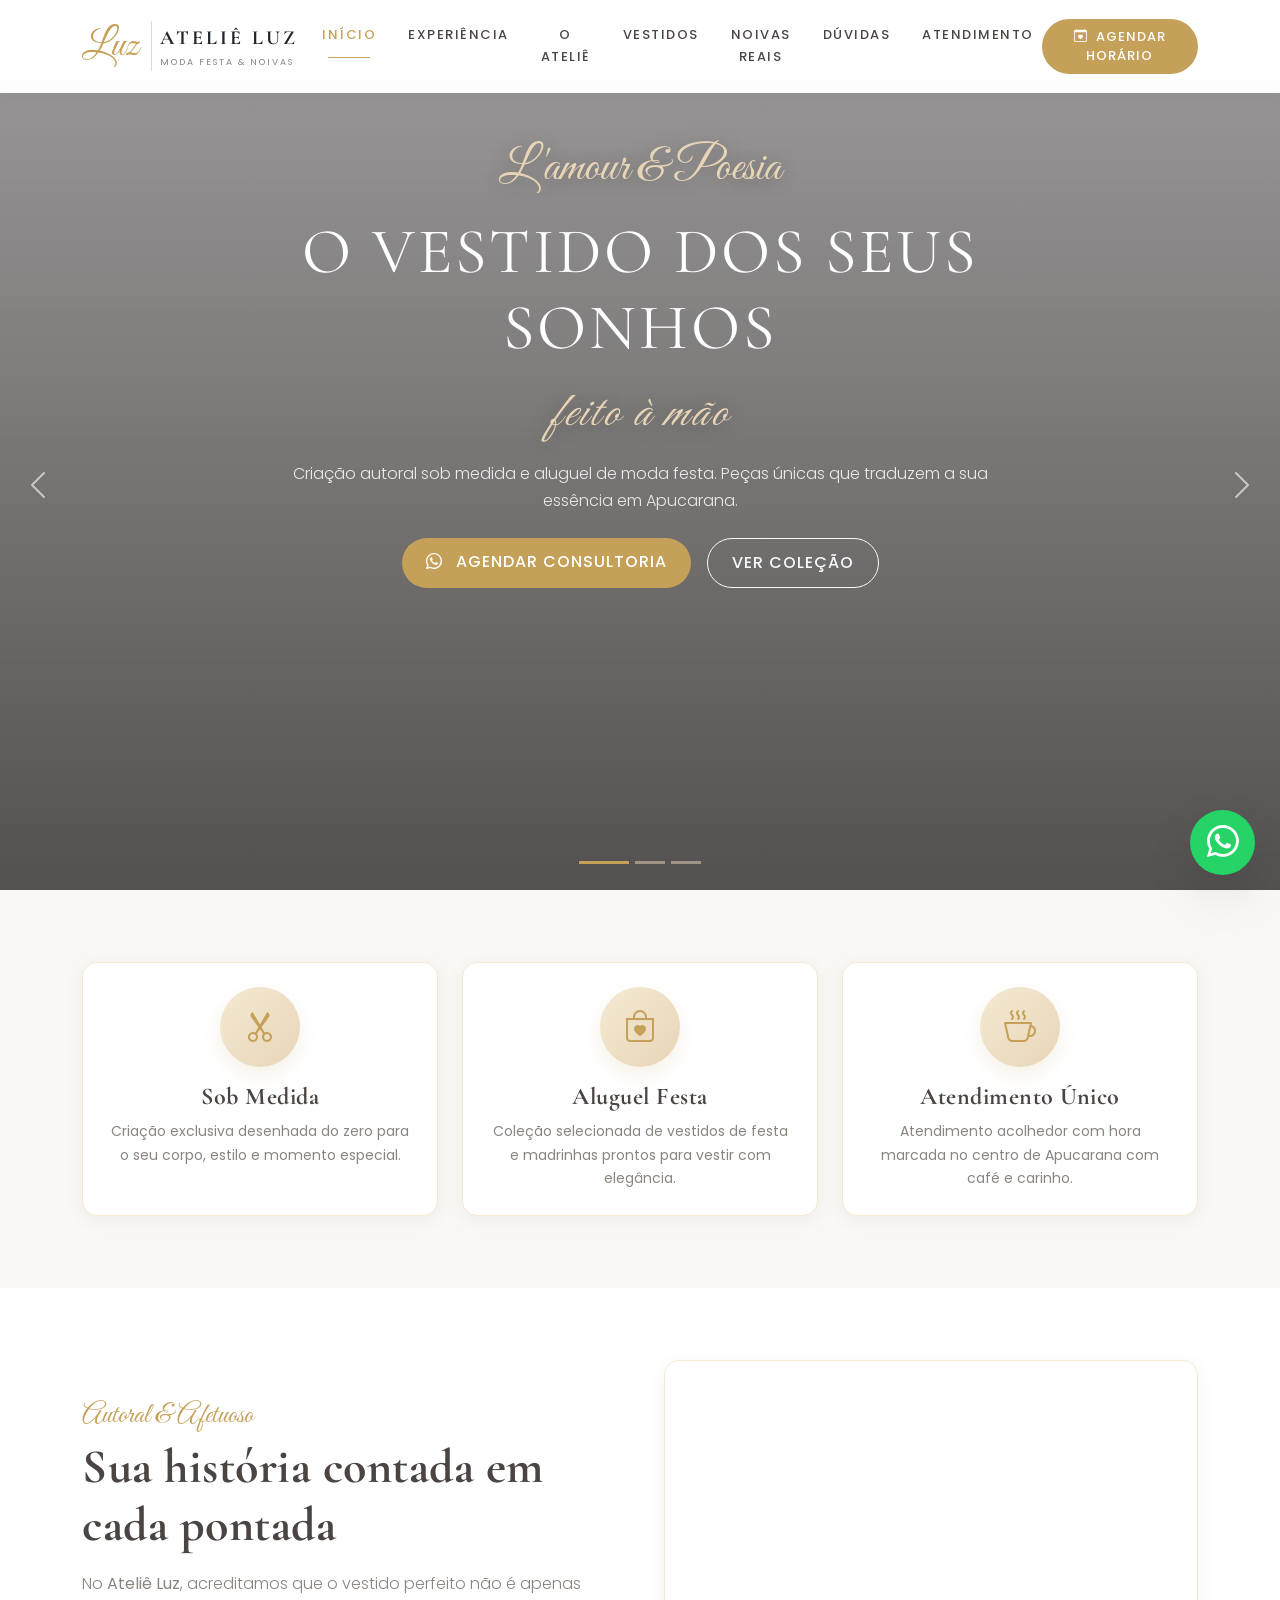
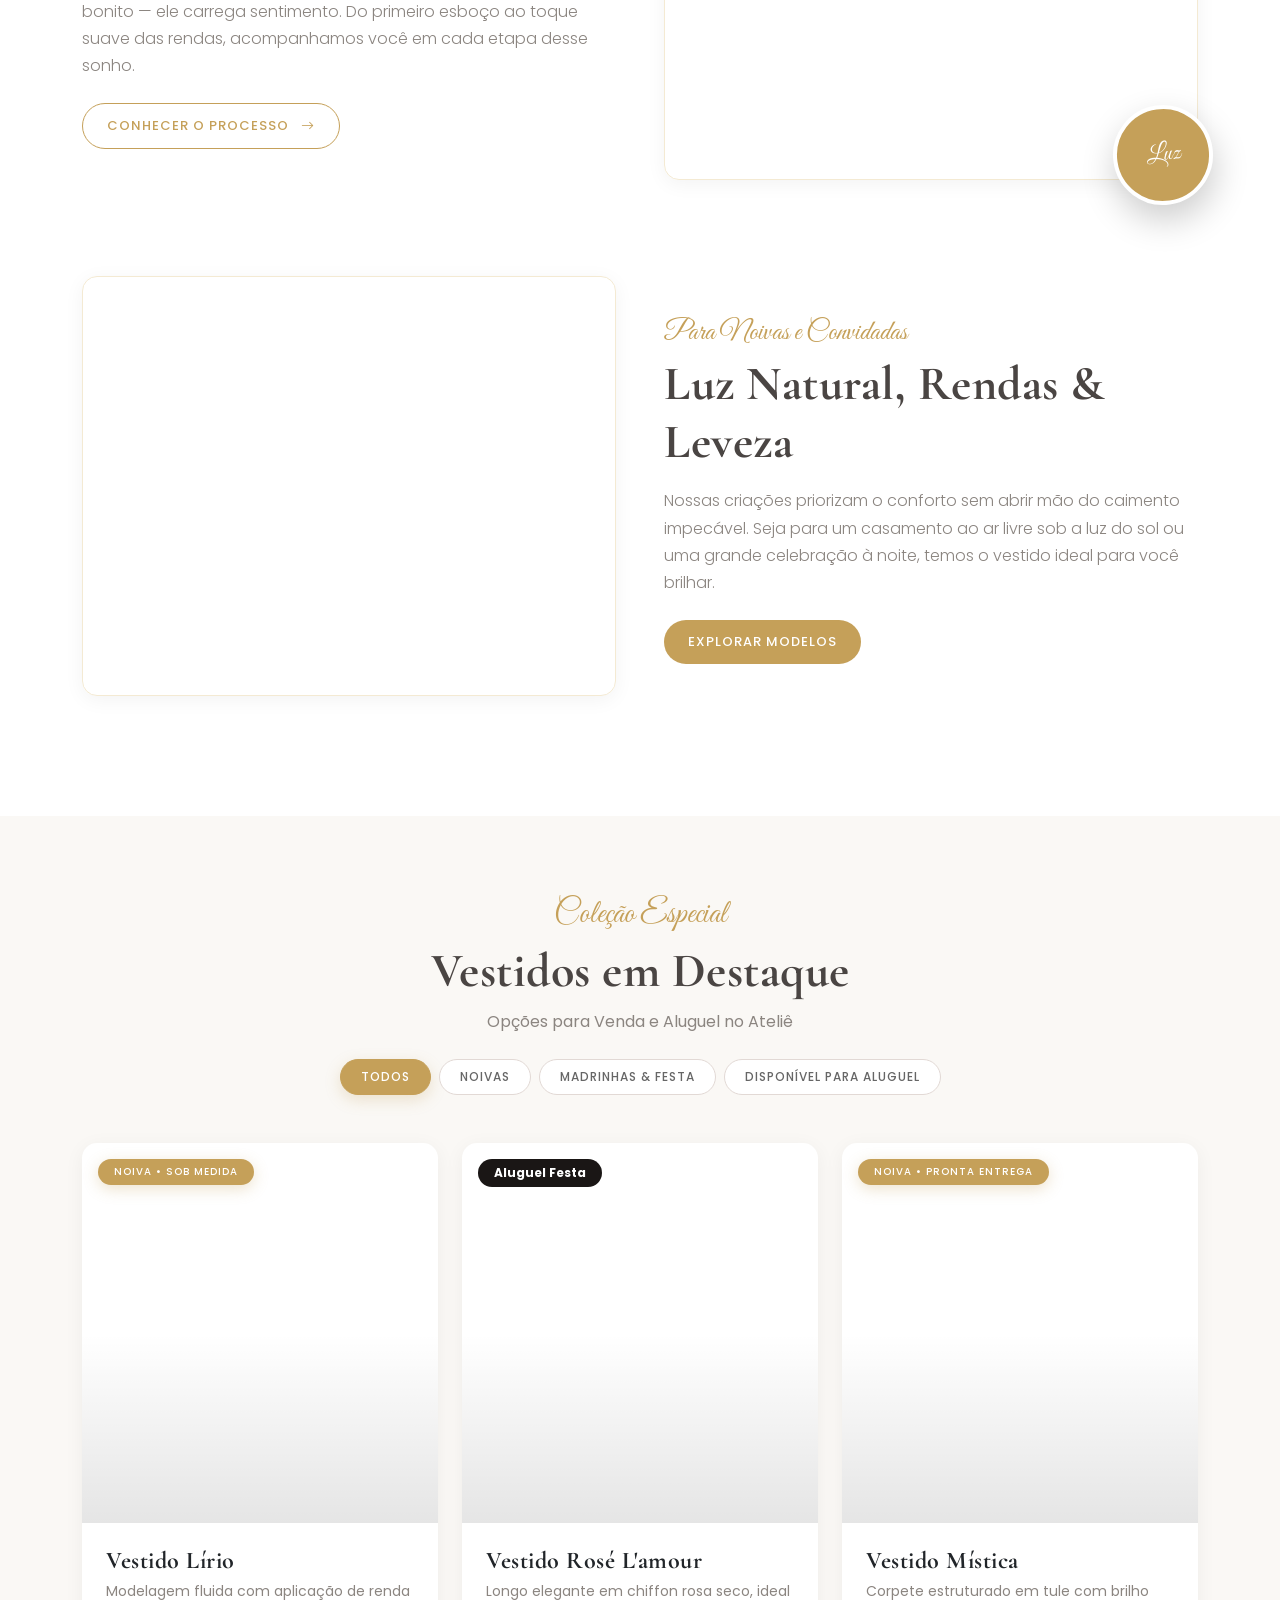
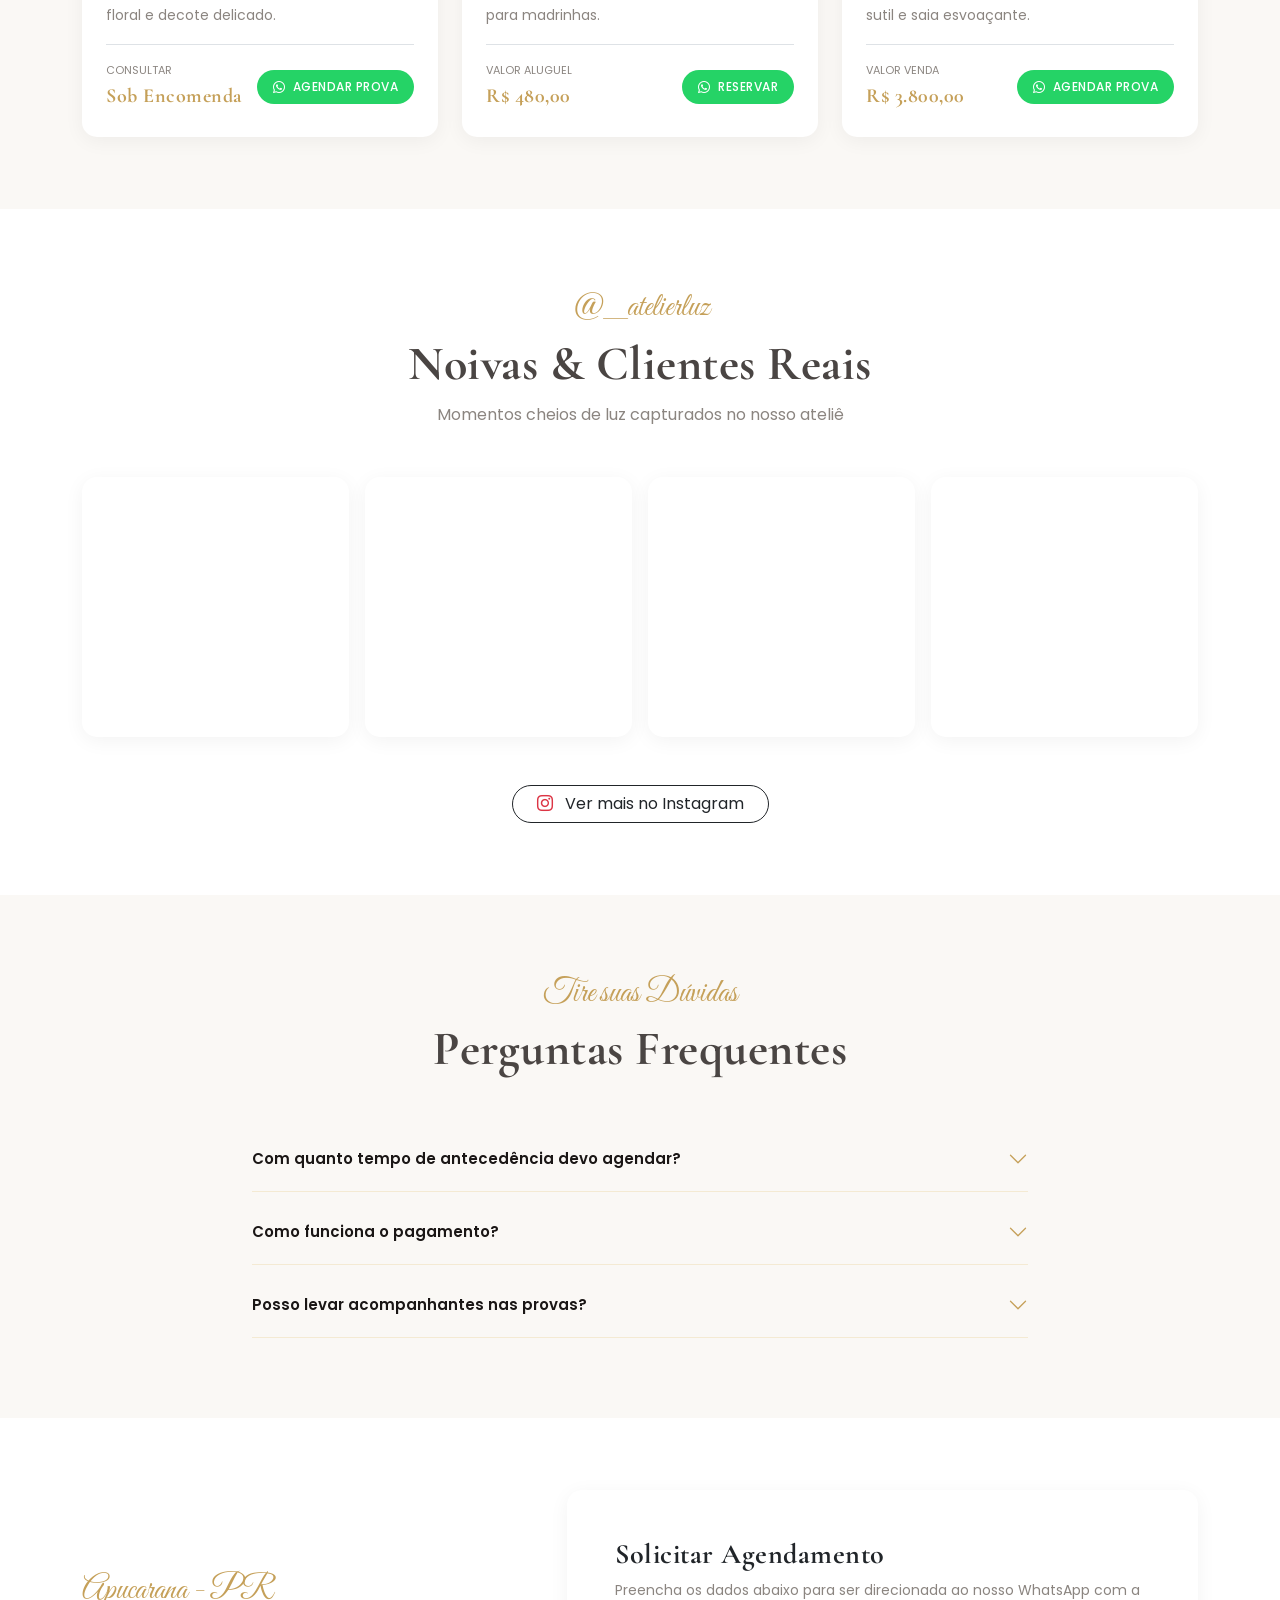
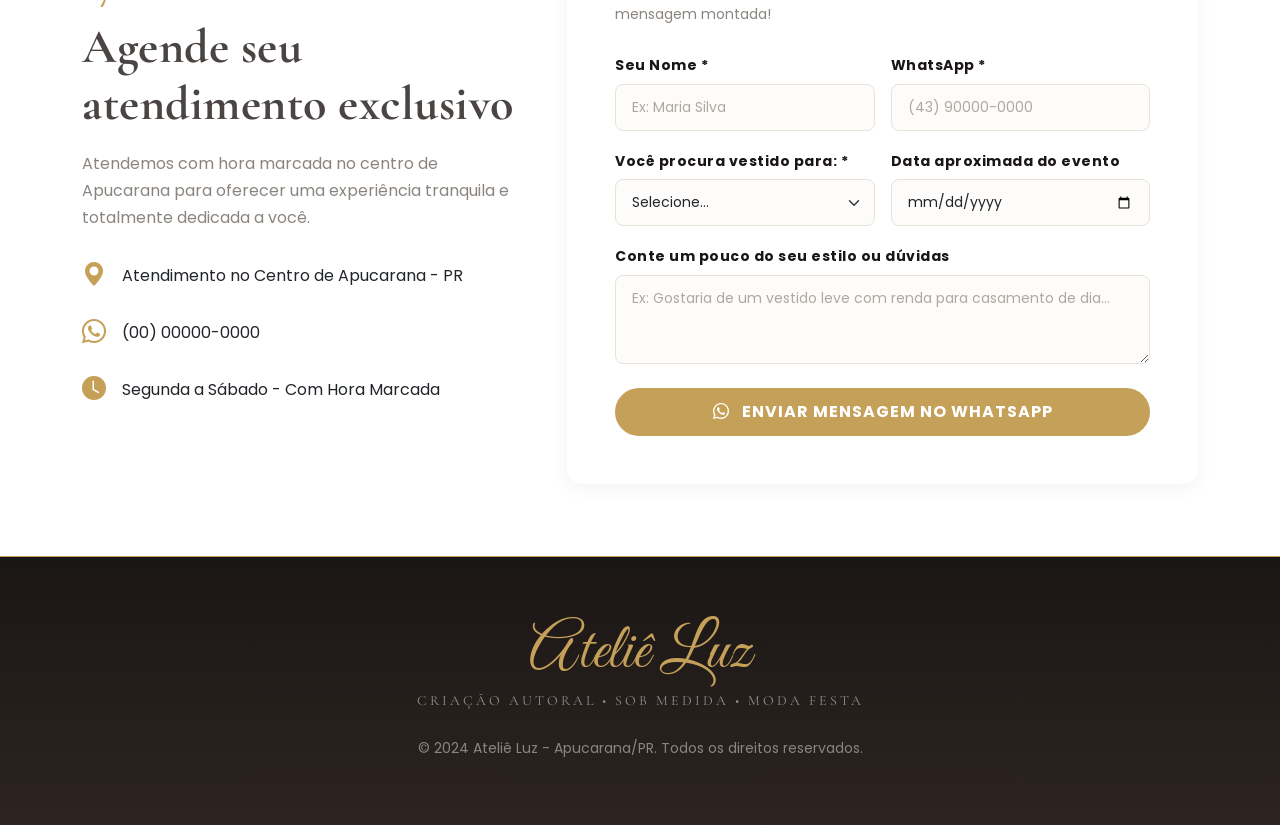
<file: index.html>
<!DOCTYPE html>
<html lang="pt-BR">
<head>
    <meta charset="UTF-8">
    <meta name="viewport" content="width=device-width, initial-scale=1.0">
    <title>Ateliê Luz | Moda Noiva & Festa Autoral</title>
    
    <!-- Bootstrap 5.3 CSS -->
    <link href="https://cdn.jsdelivr.net/npm/bootstrap@5.3.3/dist/css/bootstrap.min.css" rel="stylesheet">
    <!-- Bootstrap Icons -->
    <link rel="stylesheet" href="https://cdn.jsdelivr.net/npm/bootstrap-icons@1.11.3/font/bootstrap-icons.min.css">
    
    <!-- Google Fonts (Estilo Casamento & Alta Costura) -->
    <link rel="preconnect" href="https://fonts.googleapis.com">
    <link rel="preconnect" href="https://fonts.gstatic.com" crossorigin>
    <link href="https://fonts.googleapis.com/css2?family=Cormorant+Garamond:ital,wght@0,400;0,600;0,700;1,400&family=Great+Vibes&family=Poppins:wght@300;400;500;600&display=swap" rel="stylesheet">
    
    <!-- Estilos Customizados -->
    <link rel="stylesheet" href="style.css">
</head>
<body data-bs-spy="scroll" data-bs-target="#navbarAtelie" data-bs-offset="100">

    <!-- MENU / NAVBAR NUPCIAL -->
    <nav id="navbarAtelie" class="navbar navbar-expand-lg fixed-top bg-white border-bottom border-light shadow-sm py-3">
        <div class="container">
            <a class="navbar-brand d-flex align-items-center gap-2" href="#home">
                <span class="font-script fs-1 text-gold lh-1">Luz</span>
                <div class="border-start border-secondary border-opacity-25 ps-2 ms-1">
                    <span class="d-block font-serif fw-bold text-dark fs-5 tracking-wide">ATELIÊ LUZ</span>
                    <small class="d-block text-muted text-uppercase font-sans" style="font-size: 9px; letter-spacing: 2px;">Moda Festa & Noivas</small>
                </div>
            </a>
            
            <button class="navbar-toggler border-0" type="button" data-bs-toggle="collapse" data-bs-target="#menuAtelie" aria-controls="menuAtelie" aria-expanded="false" aria-label="Abrir Menu">
                <i class="bi bi-list fs-1 text-dark"></i>
            </button>
            
            <div class="collapse navbar-collapse" id="menuAtelie">
                <ul class="navbar-nav mx-auto gap-lg-3 text-center my-3 my-lg-0">
                    <li class="nav-item"><a class="nav-link active" href="#home">Início</a></li>
                    <li class="nav-item"><a class="nav-link" href="#destaques">Experiência</a></li>
                    <li class="nav-item"><a class="nav-link" href="#historia">O Ateliê</a></li>
                    <li class="nav-item"><a class="nav-link" href="#colecao">Vestidos</a></li>
                    <li class="nav-item"><a class="nav-link" href="#galeria">Noivas Reais</a></li>
                    <li class="nav-item"><a class="nav-link" href="#faq">Dúvidas</a></li>
                    <li class="nav-item"><a class="nav-link" href="#contato">Atendimento</a></li>
                </ul>
                <div class="text-center">
                    <a href="https://wa.me/5500000000000?text=Olá!%20Vim%20pelo%20site%20e%20gostaria%20de%20agendar%20um%20horário" target="_blank" class="btn btn-gold rounded-pill px-4 py-2 font-sans fs-7">
                        <i class="bi bi-calendar-heart me-1"></i> Agendar Horário
                    </a>
                </div>
            </div>
        </div>
    </nav>

    <!-- CARROSSEL HERO (Bootstrap Carousel) -->
    <section id="home">
        <div id="carouselHero" class="carousel slide carousel-fade" data-bs-ride="carousel">
            <div class="carousel-indicators">
                <button type="button"
                data-bs-target="#carouselHero"
                data-bs-slide-to="0"
                class="active"
                aria-current="true"
                aria-label="Slide 1">
        </button>
    
        <button type="button"
                data-bs-target="#carouselHero"
                data-bs-slide-to="1"
                aria-label="Slide 2">
        </button>
    
        <button type="button"
                data-bs-target="#carouselHero"
                data-bs-slide-to="2"
                aria-label="Slide 3">
        </button>
    
            </div>
            <div class="carousel-inner">
                <!-- Slide 1 -->
                <div class="carousel-item active hero-slide-1 position-relative">
                    <div class="hero-overlay"></div>
                    <div class="container h-100 d-flex align-items-center position-relative z-2 text-center text-white py-5">
                        <div class="mx-auto" style="max-width: 800px;">
                            <span class="font-script fs-2 text-gold-light d-block mb-1">L'amour & Poesia</span>
                            <h1 class="display-3 font-serif fw-normal mb-3 text-uppercase tracking-wide">
                                O Vestido dos Seus Sonhos <br><em class="font-script text-gold-light text-lowercase">feito à mão</em>
                            </h1>
                            <p class="lead text-white-80 font-sans mb-4 fs-6 px-md-5">
                                Criação autoral sob medida e aluguel de moda festa. Peças únicas que traduzem a sua essência em Apucarana.
                            </p>
                            <div class="d-flex justify-content-center gap-3">
                                <a href="https://wa.me/5500000000000?text=Olá!%20Quero%20agendar%20uma%20visita%20ao%20Ateliê" target="_blank" class="btn btn-gold btn-lg rounded-pill px-4 fs-6">
                                    <i class="bi bi-whatsapp me-2"></i> Agendar Consultoria
                                </a>
                                <a href="#colecao" class="btn btn-outline-light btn-lg rounded-pill px-4 fs-6">Ver Coleção</a>
                            </div>
                        </div>
                    </div>
                </div>
                <!-- Slide 2 -->
                <div class="carousel-item hero-slide-2 position-relative">
                    <div class="hero-overlay"></div>
                    <div class="container h-100 d-flex align-items-center position-relative z-2 text-center text-white py-5">
                        <div class="mx-auto" style="max-width: 800px;">
                            <span class="font-script fs-2 text-gold-light d-block mb-1">Inesquecível</span>
                            <h1 class="display-3 font-serif fw-normal mb-3 text-uppercase tracking-wide">
                                Brilhe em Cada Detalhe
                            </h1>
                            <p class="lead text-white-80 font-sans mb-4 fs-6 px-md-5">
                                Vestidos para noivas, madrinhas e formandas com acabamentos impecáveis e tecidos selecionados.
                            </p>
                            <a href="#galeria" class="btn btn-gold btn-lg rounded-pill px-5 fs-6">Conhecer Noivas Reais</a>
                        </div>
                    </div>
                </div>

               <!-- Slide 3 -->
               <div class="carousel-item hero-slide-3 position-relative">
                <div class="hero-overlay"></div>
                <div class="container h-100 d-flex align-items-center position-relative z-2 text-center text-white py-5">
                    <div class="mx-auto" style="max-width: 800px;">
                        <span class="font-script fs-2 text-gold-light d-block mb-1">Teste</span>
                        <h1 class="display-3 font-serif fw-normal mb-3 text-uppercase tracking-wide">
                            Teste
                        </h1>
                        <p class="lead text-white-80 font-sans mb-4 fs-6 px-md-5">
                            Teste
                        </p>
                        <a href="#galeria" class="btn btn-gold btn-lg rounded-pill px-5 fs-6">Teste</a>
                    </div>
                </div>
            </div>



        </div>



            <button class="carousel-control-prev" type="button" data-bs-target="#carouselHero" data-bs-slide="prev">
                <span class="carousel-control-prev-icon" aria-hidden="true"></span>
                <span class="visually-hidden">Anterior</span>
            </button>
            <button class="carousel-control-next" type="button" data-bs-target="#carouselHero" data-bs-slide="next">
                <span class="carousel-control-next-icon" aria-hidden="true"></span>
                <span class="visually-hidden">Próximo</span>
            </button>
        </div>
    </section>

    <!-- TRÊS DESTAQUES DE SERVIÇOS -->
    <section id="destaques" class="py-5 bg-cream">
        <div class="container py-4">
            <div class="row g-4 text-center">
                <div class="col-md-4">
                    <div class="p-4 bg-white rounded-4 shadow-sm h-100 border border-gold-subtle position-relative overflow-hidden card-hover">
                        <div class="highlight-circle mx-auto mb-3">
                            <i class="bi bi-scissors fs-2 text-gold"></i>
                        </div>
                        <h4 class="font-serif fw-bold mb-2">Sob Medida</h4>
                        <p class="text-muted small font-sans mb-0">Criação exclusiva desenhada do zero para o seu corpo, estilo e momento especial.</p>
                    </div>
                </div>
                <div class="col-md-4">
                    <div class="p-4 bg-white rounded-4 shadow-sm h-100 border border-gold-subtle position-relative overflow-hidden card-hover">
                        <div class="highlight-circle mx-auto mb-3">
                            <i class="bi bi-bag-heart fs-2 text-gold"></i>
                        </div>
                        <h4 class="font-serif fw-bold mb-2">Aluguel Festa</h4>
                        <p class="text-muted small font-sans mb-0">Coleção selecionada de vestidos de festa e madrinhas prontos para vestir com elegância.</p>
                    </div>
                </div>
                <div class="col-md-4">
                    <div class="p-4 bg-white rounded-4 shadow-sm h-100 border border-gold-subtle position-relative overflow-hidden card-hover">
                        <div class="highlight-circle mx-auto mb-3">
                            <i class="bi bi-cup-hot fs-2 text-gold"></i>
                        </div>
                        <h4 class="font-serif fw-bold mb-2">Atendimento Único</h4>
                        <p class="text-muted small font-sans mb-0">Atendimento acolhedor com hora marcada no centro de Apucarana com café e carinho.</p>
                    </div>
                </div>
            </div>
        </div>
    </section>

    <!-- SOBRE / HISTÓRIA EDITORIAL -->
    <section id="historia" class="py-5">
        <div class="container py-4">

            <!-- Bloco 1 -->
            <div class="row align-items-center g-5 mb-5">
                <div class="col-lg-6 order-lg-2">
                    <div class="editorial-frame position-relative">
                        <div class="bg-placeholder rounded-4 p-5 text-center shadow-sm" style="min-height: 420px; background-image: url('https://images.unsplash.com/photo-1594552072238-b8a33785b261?auto=format&fit=crop&w=800&q=80'); background-size: cover; background-position: center;">
                        </div>
                        <div class="badge-seal">
                            <span class="font-script fs-4">Luz</span>
                        </div>
                    </div>
                </div>
                <div class="col-lg-6 order-lg-1">
                    <span class="text-gold font-script fs-3 d-block">Autoral & Afetuoso</span>
                    <h2 class="display-5 font-serif fw-bold mb-3">Sua história contada em cada pontada</h2>
                    <p class="text-muted font-sans lead fs-6 mb-4">
                        No <strong>Ateliê Luz</strong>, acreditamos que o vestido perfeito não é apenas bonito — ele carrega sentimento. Do primeiro esboço ao toque suave das rendas, acompanhamos você em cada etapa desse sonho.
                    </p>
                    <a href="https://wa.me/5500000000000?text=Olá!%20Quero%20saber%20mais%20sobre%20o%20processo%20sob%20medida" target="_blank" class="btn btn-outline-gold rounded-pill px-4">
                        Conhecer o Processo <i class="bi bi-arrow-right ms-2"></i>
                    </a>
                </div>
            </div>

            <!-- Bloco 2 -->
            <div class="row align-items-center g-5 my-5">
                <div class="col-lg-6">
                    <div class="editorial-frame position-relative">
                        <div class="bg-placeholder rounded-4 p-5 text-center shadow-sm" style="min-height: 420px; background-image: url('https://images.unsplash.com/photo-1519741497674-611481863552?auto=format&fit=crop&w=800&q=80'); background-size: cover; background-position: center;">
                        </div>
                    </div>
                </div>
                <div class="col-lg-6">
                    <span class="text-gold font-script fs-3 d-block">Para Noivas e Convidadas</span>
                    <h2 class="display-5 font-serif fw-bold mb-3">Luz Natural, Rendas & Leveza</h2>
                    <p class="text-muted font-sans lead fs-6 mb-4">
                        Nossas criações priorizam o conforto sem abrir mão do caimento impecável. Seja para um casamento ao ar livre sob a luz do sol ou uma grande celebração à noite, temos o vestido ideal para você brilhar.
                    </p>
                    <a href="#colecao" class="btn btn-gold rounded-pill px-4">Explorar Modelos</a>
                </div>
            </div>

        </div>
    </section>

    <!-- COLEÇÃO DE VESTIDOS (PRODUTOS COM FILTRO) -->
    <section id="colecao" class="py-5 bg-cream">
        <div class="container py-4">
            <div class="text-center mb-5">
                <span class="font-script fs-2 text-gold">Coleção Especial</span>
                <h2 class="display-5 font-serif fw-bold">Vestidos em Destaque</h2>
                <p class="text-muted font-sans">Opções para Venda e Aluguel no Ateliê</p>
                
                <!-- Botões de Filtro -->
                <div class="d-flex flex-wrap justify-content-center gap-2 mt-4">
                    <button class="btn btn-gold-pill active" data-filter="all">Todos</button>
                    <button class="btn btn-gold-pill" data-filter="noiva">Noivas</button>
                    <button class="btn btn-gold-pill" data-filter="festa">Madrinhas & Festa</button>
                    <button class="btn btn-gold-pill" data-filter="aluguel">Disponível para Aluguel</button>
                </div>
            </div>

            <div class="row g-4" id="gridVestidos">
                <!-- Vestido 1 -->
                <div class="col-md-6 col-lg-4 dress-card" data-category="noiva">
                    <div class="card border-0 rounded-4 shadow-sm overflow-hidden h-100 card-hover">
                        <div class="card-img-wrapper position-relative" style="height: 380px; background-image: url('https://images.unsplash.com/photo-1546804784-896d0dca3800?auto=format&fit=crop&w=600&q=80'); background-size: cover; background-position: center;">
                            <span class="badge bg-gold position-absolute top-0 start-0 m-3 px-3 py-2 rounded-pill font-sans">Noiva • Sob Medida</span>
                        </div>
                        <div class="card-body p-4 d-flex flex-column justify-content-between">
                            <div>
                                <h4 class="font-serif fw-bold mb-1">Vestido Lírio</h4>
                                <p class="text-muted small font-sans mb-3">Modelagem fluida com aplicação de renda floral e decote delicado.</p>
                            </div>
                            <div class="d-flex align-items-center justify-content-between border-top pt-3">
                                <div>
                                    <small class="d-block text-muted" style="font-size: 11px;">CONSULTAR</small>
                                    <span class="font-serif fw-bold text-gold fs-5">Sob Encomenda</span>
                                </div>
                                <a href="https://wa.me/5500000000000?text=Olá!%20Amei%20o%20Vestido%20Lírio,%20gostaria%20de%20mais%20informações" target="_blank" class="btn btn-whatsapp-sm rounded-pill px-3">
                                    <i class="bi bi-whatsapp me-1"></i> Agendar Prova
                                </a>
                            </div>
                        </div>
                    </div>
                </div>

                <!-- Vestido 2 -->
                <div class="col-md-6 col-lg-4 dress-card" data-category="festa aluguel">
                    <div class="card border-0 rounded-4 shadow-sm overflow-hidden h-100 card-hover">
                        <div class="card-img-wrapper position-relative" style="height: 380px; background-image: url('https://images.unsplash.com/photo-1566174053879-31528523f8ae?auto=format&fit=crop&w=600&q=80'); background-size: cover; background-position: center;">
                            <span class="badge bg-dark position-absolute top-0 start-0 m-3 px-3 py-2 rounded-pill font-sans">Aluguel Festa</span>
                        </div>
                        <div class="card-body p-4 d-flex flex-column justify-content-between">
                            <div>
                                <h4 class="font-serif fw-bold mb-1">Vestido Rosé L'amour</h4>
                                <p class="text-muted small font-sans mb-3">Longo elegante em chiffon rosa seco, ideal para madrinhas.</p>
                            </div>
                            <div class="d-flex align-items-center justify-content-between border-top pt-3">
                                <div>
                                    <small class="d-block text-muted" style="font-size: 11px;">VALOR ALUGUEL</small>
                                    <span class="font-serif fw-bold text-gold fs-5">R$ 480,00</span>
                                </div>
                                <a href="https://wa.me/5500000000000?text=Olá!%20Tenho%20interesse%20em%20alugar%20o%20Vestido%20Rosé%20L'amour" target="_blank" class="btn btn-whatsapp-sm rounded-pill px-3">
                                    <i class="bi bi-whatsapp me-1"></i> Reservar
                                </a>
                            </div>
                        </div>
                    </div>
                </div>

                <!-- Vestido 3 -->
                <div class="col-md-6 col-lg-4 dress-card" data-category="noiva aluguel">
                    <div class="card border-0 rounded-4 shadow-sm overflow-hidden h-100 card-hover">
                        <div class="card-img-wrapper position-relative" style="height: 380px; background-image: url('https://images.unsplash.com/photo-1596451190630-186aff535bf2?auto=format&fit=crop&w=600&q=80'); background-size: cover; background-position: center;">
                            <span class="badge bg-gold position-absolute top-0 start-0 m-3 px-3 py-2 rounded-pill font-sans">Noiva • Pronta Entrega</span>
                        </div>
                        <div class="card-body p-4 d-flex flex-column justify-content-between">
                            <div>
                                <h4 class="font-serif fw-bold mb-1">Vestido Mística</h4>
                                <p class="text-muted small font-sans mb-3">Corpete estruturado em tule com brilho sutil e saia esvoaçante.</p>
                            </div>
                            <div class="d-flex align-items-center justify-content-between border-top pt-3">
                                <div>
                                    <small class="d-block text-muted" style="font-size: 11px;">VALOR VENDA</small>
                                    <span class="font-serif fw-bold text-gold fs-5">R$ 3.800,00</span>
                                </div>
                                <a href="https://wa.me/5500000000000?text=Olá!%20Gostaria%20de%20agendar%20uma%20prova%20do%20Vestido%20Mística" target="_blank" class="btn btn-whatsapp-sm rounded-pill px-3">
                                    <i class="bi bi-whatsapp me-1"></i> Agendar Prova
                                </a>
                            </div>
                        </div>
                    </div>
                </div>
            </div>
        </div>
    </section>

    <!-- GALERIA INSTAGRAM NOIVAS REAIS -->
    <section id="galeria" class="py-5">
        <div class="container py-4 text-center">
            <span class="font-script fs-2 text-gold">@_atelierluz</span>
            <h2 class="display-5 font-serif fw-bold mb-2">Noivas & Clientes Reais</h2>
            <p class="text-muted font-sans mb-5">Momentos cheios de luz capturados no nosso ateliê</p>

            <div class="row g-3">
                <div class="col-6 col-md-3">
                    <div class="insta-photo rounded-4 overflow-hidden shadow-sm" style="height: 260px; background-image: url('https://images.unsplash.com/photo-1511285560929-80b456fea0bc?auto=format&fit=crop&w=500&q=80'); background-size: cover; background-position: center;"></div>
                </div>
                <div class="col-6 col-md-3">
                    <div class="insta-photo rounded-4 overflow-hidden shadow-sm" style="height: 260px; background-image: url('https://images.unsplash.com/photo-1583939003579-730e3918a45a?auto=format&fit=crop&w=500&q=80'); background-size: cover; background-position: center;"></div>
                </div>
                <div class="col-6 col-md-3">
                    <div class="insta-photo rounded-4 overflow-hidden shadow-sm" style="height: 260px; background-image: url('https://images.unsplash.com/photo-1520854221256-17451cc331bf?auto=format&fit=crop&w=500&q=80'); background-size: cover; background-position: center;"></div>
                </div>
                <div class="col-6 col-md-3">
                    <div class="insta-photo rounded-4 overflow-hidden shadow-sm" style="height: 260px; background-image: url('https://images.unsplash.com/photo-1532712938310-34cb3982ef74?auto=format&fit=crop&w=500&q=80'); background-size: cover; background-position: center;"></div>
                </div>
            </div>
            
            <a href="https://www.instagram.com/_atelierluz/" target="_blank" class="btn btn-outline-dark rounded-pill px-4 mt-5 font-sans">
                <i class="bi bi-instagram me-2 text-danger"></i> Ver mais no Instagram
            </a>
        </div>
    </section>

    <!-- FAQ (DÚVIDAS FREQUENTES EM ACCORDION BOOTSTRAP) -->
    <section id="faq" class="py-5 bg-cream">
        <div class="container py-4" style="max-width: 800px;">
            <div class="text-center mb-5">
                <span class="font-script fs-2 text-gold">Tire suas Dúvidas</span>
                <h2 class="display-5 font-serif fw-bold">Perguntas Frequentes</h2>
            </div>

            <div class="accordion accordion-flush" id="faqAccordion">
                <div class="accordion-item border-bottom mb-2 bg-transparent">
                    <h2 class="accordion-header">
                        <button class="accordion-button collapsed fw-semibold font-sans bg-transparent" type="button" data-bs-toggle="collapse" data-bs-target="#faq1">
                            Com quanto tempo de antecedência devo agendar?
                        </button>
                    </h2>
                    <div id="faq1" class="accordion-collapse collapse" data-bs-parent="#faqAccordion">
                        <div class="accordion-body text-muted font-sans fs-6">
                            Para <strong>vestidos de noiva sob medida</strong>, recomendamos entre <strong>5 a 8 meses</strong> de antecedência. Para madrinhas e festas, pelo menos <strong>2 meses</strong>.
                        </div>
                    </div>
                </div>

                <div class="accordion-item border-bottom mb-2 bg-transparent">
                    <h2 class="accordion-header">
                        <button class="accordion-button collapsed fw-semibold font-sans bg-transparent" type="button" data-bs-toggle="collapse" data-bs-target="#faq2">
                            Como funciona o pagamento?
                        </button>
                    </h2>
                    <div id="faq2" class="accordion-collapse collapse" data-bs-parent="#faqAccordion">
                        <div class="accordion-body text-muted font-sans fs-6">
                            Facilitamos no PIX com desconto ou parcelamos no cartão de crédito em até 10x. Para vestidos sob medida, cobramos um sinal inicial e o restante é parcelado ao longo das provas.
                        </div>
                    </div>
                </div>

                <div class="accordion-item border-bottom mb-2 bg-transparent">
                    <h2 class="accordion-header">
                        <button class="accordion-button collapsed fw-semibold font-sans bg-transparent" type="button" data-bs-toggle="collapse" data-bs-target="#faq3">
                            Posso levar acompanhantes nas provas?
                        </button>
                    </h2>
                    <div id="faq3" class="accordion-collapse collapse" data-bs-parent="#faqAccordion">
                        <div class="accordion-body text-muted font-sans fs-6">
                            Com certeza! Amamos receber sua mãe, madrinhas e amigas (recomendamos até 3 acompanhantes para que a experiência no ateliê seja aconchegante e focada em você).
                        </div>
                    </div>
                </div>
            </div>
        </div>
    </section>

    <!-- FORMULÁRIO DE ATENDIMENTO COM REDIRECIONAMENTO WHATSAPP -->
    <section id="contato" class="py-5">
        <div class="container py-4">
            <div class="row g-5 align-items-center">
                <div class="col-lg-5">
                    <span class="font-script fs-2 text-gold">Apucarana - PR</span>
                    <h2 class="display-5 font-serif fw-bold mb-3">Agende seu atendimento exclusivo</h2>
                    <p class="text-muted font-sans mb-4">
                        Atendemos com hora marcada no centro de Apucarana para oferecer uma experiência tranquila e totalmente dedicada a você.
                    </p>

                    <div class="d-flex align-items-center gap-3 mb-3">
                        <i class="bi bi-geo-alt-fill text-gold fs-4"></i>
                        <span class="font-sans text-dark">Atendimento no Centro de Apucarana - PR</span>
                    </div>
                    <div class="d-flex align-items-center gap-3 mb-3">
                        <i class="bi bi-whatsapp text-gold fs-4"></i>
                        <span class="font-sans text-dark">(00) 00000-0000</span>
                    </div>
                    <div class="d-flex align-items-center gap-3">
                        <i class="bi bi-clock-fill text-gold fs-4"></i>
                        <span class="font-sans text-dark">Segunda a Sábado - Com Hora Marcada</span>
                    </div>
                </div>

                <div class="col-lg-7">
                    <div class="card border-0 rounded-4 shadow-sm p-4 p-md-5 bg-white border border-gold-subtle">
                        <h3 class="font-serif fw-bold mb-2">Solicitar Agendamento</h3>
                        <p class="text-muted small font-sans mb-4">Preencha os dados abaixo para ser direcionada ao nosso WhatsApp com a mensagem montada!</p>
                        
                        <form id="formAgendamento">
                            <div class="row g-3">
                                <div class="col-md-6">
                                    <label class="form-label font-sans small fw-bold">Seu Nome *</label>
                                    <input type="text" id="nome" class="form-control rounded-3" required placeholder="Ex: Maria Silva">
                                </div>
                                <div class="col-md-6">
                                    <label class="form-label font-sans small fw-bold">WhatsApp *</label>
                                    <input type="tel" id="telefone" class="form-control rounded-3" required placeholder="(43) 90000-0000">
                                </div>
                                <div class="col-md-6">
                                    <label class="form-label font-sans small fw-bold">Você procura vestido para: *</label>
                                    <select id="tipoEvento" class="form-select rounded-3" required>
                                        <option value="">Selecione...</option>
                                        <option value="Noiva">Sou a Noiva</option>
                                        <option value="Madrinha">Sou Madrinha</option>
                                        <option value="Formatura / Festa">Formatura / Festa</option>
                                        <option value="Mãe de Noiva(o)">Mãe de Noiva(o)</option>
                                    </select>
                                </div>
                                <div class="col-md-6">
                                    <label class="form-label font-sans small fw-bold">
                                        Data aproximada do evento
                                    </label>
                                
                                    <input 
                                        type="date" 
                                        id="dataEvento" 
                                        class="form-control rounded-3"
                                        max="2030-12-31"
                                    >
                                </div>
                                <div class="col-12">
                                    <label class="form-label font-sans small fw-bold">Conte um pouco do seu estilo ou dúvidas</label>
                                    <textarea id="detalhes" class="form-control rounded-3" rows="3" placeholder="Ex: Gostaria de um vestido leve com renda para casamento de dia..."></textarea>
                                </div>
                                <div class="col-12 mt-4">
                                    <button type="submit" class="btn btn-gold btn-lg w-100 rounded-pill font-sans fs-6 fw-bold">
                                        <i class="bi bi-whatsapp me-2"></i> Enviar Mensagem no WhatsApp
                                    </button>
                                </div>
                            </div>
                        </form>
                    </div>
                </div>
            </div>
        </div>
    </section>

    <!-- FOOTER ELEGANTE -->
    <footer class="bg-dark text-white py-5 border-top border-gold">
        <div class="container text-center py-3">
            <span class="font-script fs-1 text-gold d-block mb-1">Ateliê Luz</span>
            <p class="font-serif tracking-wide text-white-50 text-uppercase small mb-4">Criação Autoral • Sob Medida • Moda Festa</p>
            <p class="font-sans text-muted small mb-0">&copy; 2024 Ateliê Luz - Apucarana/PR. Todos os direitos reservados.</p>
        </div>
    </footer>

    <!-- BOTÃO FLUTUANTE WHATSAPP -->
    <a href="https://wa.me/5500000000000?text=Olá!%20Vim%20pelo%20site%20e%20gostaria%20de%20informações" class="whatsapp-btn-float shadow-lg" target="_blank" title="Fale pelo WhatsApp">
        <i class="bi bi-whatsapp fs-2 text-white"></i>
    </a>

    <!-- BOOTSTRAP 5 JS BUNDLE -->
    <script src="https://cdn.jsdelivr.net/npm/bootstrap@5.3.3/dist/js/bootstrap.bundle.min.js"></script>
    <!-- SCRIPT CUSTOMIZADO -->
    <script src="script.js"></script>
</body>
</html>
</file>
<file: style.css>
/* ============================================
   ATELIÊ LUZ - ESTILO ROMÂNTICO E NUPCIAL
   Paleta: Champagne, Cream & Gold
   ============================================ */

/* VARIÁVEIS DE CORES */
:root {
    --gold: #C5A059;
    --gold-hover: #A88242;
    --gold-light: #E8D5B7;
    --gold-subtle: #F4EAD3;
    --cream: #FAF8F5;
    --dark: #1A1615;
    --text: #4A4543;
    --whatsapp: #25D366;
    --whatsapp-hover: #1FBA59;
}

/* ============================================
   RESET E BASE
   ============================================ */
* {
    box-sizing: border-box;
}

html {
    scroll-behavior: smooth;
    scroll-padding-top: 90px;
}

body {
    font-family: 'Poppins', sans-serif;
    color: var(--text);
    background-color: #FFFFFF;
    padding-top: 80px;
    overflow-x: hidden;
    line-height: 1.7;
}

/* ============================================
   TIPOGRAFIA CUSTOMIZADA
   ============================================ */
.font-serif {
    font-family: 'Cormorant Garamond', serif !important;
    letter-spacing: 0.5px;
}

.font-script {
    font-family: 'Great Vibes', cursive !important;
    font-weight: 400 !important;
}

.font-sans {
    font-family: 'Poppins', sans-serif !important;
}

.tracking-wide {
    letter-spacing: 3px;
}

.text-lowercase {
    text-transform: lowercase !important;
}

/* CORES CUSTOMIZADAS */
.text-gold {
    color: var(--gold) !important;
}

.text-gold-light {
    color: var(--gold-light) !important;
}

.text-white-80 {
    color: rgba(255, 255, 255, 0.85) !important;
}

.bg-gold {
    background-color: var(--gold) !important;
}

.bg-cream {
    background-color: var(--cream) !important;
}

.bg-dark {
    background-color: var(--dark) !important;
}

.border-gold {
    border-color: var(--gold) !important;
}

.border-gold-subtle {
    border-color: var(--gold-subtle) !important;
}

/* ============================================
   NAVBAR (MENU NUPCIAL)
   ============================================ */
.navbar {
    transition: all 0.3s ease;
    backdrop-filter: blur(20px);
    background-color: rgba(255, 255, 255, 0.97) !important;
}

.navbar-brand {
    transition: transform 0.3s ease;
}

.navbar-brand:hover {
    transform: scale(1.02);
}

.nav-link {
    font-size: 13px;
    font-weight: 500;
    color: var(--text) !important;
    text-transform: uppercase;
    letter-spacing: 1.5px;
    position: relative;
    transition: color 0.3s ease;
}

.nav-link:hover,
.nav-link.active {
    color: var(--gold) !important;
}

.nav-link::after {
    content: '';
    position: absolute;
    bottom: -4px;
    left: 50%;
    width: 0;
    height: 1px;
    background: var(--gold);
    transition: all 0.3s ease;
    transform: translateX(-50%);
}

.nav-link:hover::after,
.nav-link.active::after {
    width: 60%;
}

/* ============================================
   BOTÕES (BUTTONS)
   ============================================ */

/* BOTÃO DOURADO PRIMÁRIO */
.btn-gold {
    background-color: var(--gold);
    color: #FFF !important;
    border: none;
    font-weight: 500;
    letter-spacing: 1px;
    text-transform: uppercase;
    font-size: 13px;
    transition: all 0.3s ease;
    padding: 12px 28px;
}

.btn-gold:hover {
    background-color: var(--gold-hover);
    box-shadow: 0 10px 30px rgba(197, 160, 89, 0.4);
    transform: translateY(-2px);
    color: #FFF !important;
}

/* BOTÃO CONTORNADO DOURADO */
.btn-outline-gold {
    border: 1.5px solid var(--gold);
    color: var(--gold);
    background: transparent;
    font-weight: 500;
    text-transform: uppercase;
    letter-spacing: 1px;
    font-size: 13px;
    transition: all 0.3s ease;
    padding: 12px 28px;
}

.btn-outline-gold:hover {
    background-color: var(--gold);
    color: #FFF;
    box-shadow: 0 8px 20px rgba(197, 160, 89, 0.3);
}

/* BOTÃO WHATSAPP PEQUENO (nos cards) */
.btn-whatsapp-sm {
    background-color: var(--whatsapp);
    color: #FFF !important;
    font-size: 12px;
    font-weight: 500;
    padding: 8px 18px;
    transition: all 0.3s ease;
    border: none;
    text-transform: uppercase;
    letter-spacing: 0.5px;
}

.btn-whatsapp-sm:hover {
    background-color: var(--whatsapp-hover);
    box-shadow: 0 6px 18px rgba(37, 211, 102, 0.35);
    transform: translateY(-2px);
}

/* BOTÃO CONTORNADO CLARO (HERO) */
.btn-outline-light {
    border-width: 1.5px;
    text-transform: uppercase;
    letter-spacing: 1px;
    font-size: 13px;
    font-weight: 500;
    padding: 12px 28px;
    transition: all 0.3s ease;
}

.btn-outline-light:hover {
    background-color: #FFF;
    color: var(--dark);
    transform: translateY(-2px);
}

/* BOTÕES DE FILTRO (PÍLULA) */
.btn-gold-pill {
    background: #FFF;
    border: 1px solid #E2D9D5;
    color: #666;
    border-radius: 50px;
    padding: 8px 20px;
    font-size: 12px;
    font-weight: 500;
    text-transform: uppercase;
    letter-spacing: 1px;
    transition: all 0.3s ease;
    cursor: pointer;
}

.btn-gold-pill.active,
.btn-gold-pill:hover {
    background: var(--gold);
    color: #FFF;
    border-color: var(--gold);
    box-shadow: 0 5px 15px rgba(197, 160, 89, 0.25);
}

/* ============================================
   HERO / CARROSSEL
   ============================================ */
.hero-slide-1 {
    min-height: 90vh;
    background: url('https://images.unsplash.com/photo-1519741497674-611481863552?auto=format&fit=crop&w=1920&q=80') center/cover no-repeat;
}

.hero-slide-2 {
    min-height: 90vh;
    background: url('https://images.unsplash.com/photo-1583939003579-730e3918a45a?auto=format&fit=crop&w=1920&q=80') center/cover no-repeat;
}

.hero-slide-3 {
    min-height: 90vh;
    background: url('https://images.unsplash.com/photo-1583939003579-730e3918a45a?auto=format&fit=crop&w=1920&q=80') center/cover no-repeat;
}

.hero-overlay {
    position: absolute;
    inset: 0;
    background: linear-gradient(180deg, rgba(26,22,21,0.45) 0%, rgba(26,22,21,0.75) 100%);
    z-index: 1;
}

.z-2 {
    z-index: 2;
}

.carousel-indicators [data-bs-target] {
    width: 30px;
    height: 3px;
    border-radius: 3px;
    background-color: var(--gold-light);
    opacity: 0.5;
}

.carousel-indicators .active {
    background-color: var(--gold);
    opacity: 1;
    width: 50px;
}

.carousel-control-prev,
.carousel-control-next {
    width: 6%;
    opacity: 0.6;
}

.carousel-control-prev:hover,
.carousel-control-next:hover {
    opacity: 1;
}

/* Fonte Script maior no Hero */
.hero-slide-1 .font-script,
.hero-slide-2 .font-script, 
.hero-slide-3 .font-script{
    font-size: 3rem !important;
    text-shadow: 0 2px 20px rgba(0,0,0,0.3);
}

/* ============================================
   CARDS COM HOVER
   ============================================ */
.card-hover {
    transition: transform 0.4s ease, box-shadow 0.4s ease;
}

.card-hover:hover {
    transform: translateY(-8px);
    box-shadow: 0 20px 40px rgba(0,0,0,0.08) !important;
}

/* ============================================
   DESTAQUES (HIGHLIGHT CIRCLES)
   ============================================ */
.highlight-circle {
    width: 80px;
    height: 80px;
    border-radius: 50%;
    background: linear-gradient(135deg, var(--gold-subtle), var(--gold-light));
    display: flex;
    align-items: center;
    justify-content: center;
    box-shadow: 0 8px 20px rgba(197, 160, 89, 0.15);
    transition: transform 0.4s ease;
}

.card-hover:hover .highlight-circle {
    transform: scale(1.1) rotate(-5deg);
}

/* ============================================
   EDITORIAL FRAMES (SEÇÃO SOBRE)
   ============================================ */
.editorial-frame {
    position: relative;
    transition: transform 0.4s ease;
}

.editorial-frame:hover {
    transform: translateY(-5px);
}

.bg-placeholder {
    background: linear-gradient(135deg, #FDFBF7, #F4EDE2);
    border: 1px solid var(--gold-subtle);
}

/* SELO DOURADO NO EDITORIAL */
.badge-seal {
    position: absolute;
    bottom: -25px;
    right: -15px;
    background: var(--gold);
    color: #FFF;
    width: 100px;
    height: 100px;
    border-radius: 50%;
    display: flex;
    align-items: center;
    justify-content: center;
    box-shadow: 0 15px 35px rgba(0,0,0,0.2);
    border: 4px solid #FFF;
    transform: rotate(-8deg);
    transition: transform 0.4s ease;
}

.badge-seal:hover {
    transform: rotate(0deg) scale(1.05);
}

/* ============================================
   CARDS DE VESTIDOS (COLEÇÃO)
   ============================================ */
.card-img-wrapper {
    overflow: hidden;
    transition: transform 0.5s ease;
    position: relative;
}

.card-img-wrapper::after {
    content: '';
    position: absolute;
    inset: 0;
    background: linear-gradient(180deg, transparent 50%, rgba(0,0,0,0.1) 100%);
    transition: opacity 0.3s ease;
}

.dress-card .card {
    transition: all 0.4s ease;
}

.dress-card .card:hover .card-img-wrapper {
    transform: scale(1.05);
}

.badge.bg-gold {
    letter-spacing: 1px;
    font-weight: 500;
    text-transform: uppercase;
    font-size: 10px !important;
    box-shadow: 0 4px 15px rgba(197, 160, 89, 0.3);
}

/* ============================================
   GALERIA INSTAGRAM
   ============================================ */
.insta-photo {
    position: relative;
    cursor: pointer;
    transition: all 0.4s ease;
    overflow: hidden;
}

.insta-photo::before {
    content: '\F437'; /* Bootstrap icon: instagram */
    font-family: 'bootstrap-icons';
    position: absolute;
    inset: 0;
    background: rgba(197, 160, 89, 0.7);
    color: #FFF;
    font-size: 32px;
    display: flex;
    align-items: center;
    justify-content: center;
    opacity: 0;
    transition: opacity 0.3s ease;
}

.insta-photo:hover {
    transform: translateY(-5px);
    box-shadow: 0 15px 30px rgba(0,0,0,0.15) !important;
}

.insta-photo:hover::before {
    opacity: 1;
}

/* ============================================
   FAQ ACCORDION
   ============================================ */
.accordion-button {
    padding: 22px 0;
    font-size: 15px;
    color: var(--dark);
    background-color: transparent !important;
    box-shadow: none !important;
    border: none;
}

.accordion-button:not(.collapsed) {
    color: var(--gold);
    background-color: transparent !important;
}

.accordion-button::after {
    background-image: url("data:image/svg+xml,%3csvg xmlns='http://www.w3.org/2000/svg' viewBox='0 0 16 16' fill='%23C5A059'%3e%3cpath fill-rule='evenodd' d='M1.646 4.646a.5.5 0 0 1 .708 0L8 10.293l5.646-5.647a.5.5 0 0 1 .708.708l-6 6a.5.5 0 0 1-.708 0l-6-6a.5.5 0 0 1 0-.708z'/%3e%3c/svg%3e");
}

.accordion-item {
    border: none !important;
    border-bottom: 1px solid var(--gold-subtle) !important;
    background-color: transparent;
}

.accordion-body {
    padding: 0 0 22px 0;
    line-height: 1.8;
}

/* ============================================
   FORMULÁRIO DE CONTATO
   ============================================ */
.form-label {
    color: var(--dark);
    letter-spacing: 0.5px;
    margin-bottom: 6px;
}

.form-control,
.form-select {
    border: 1.5px solid #E8E2D8;
    padding: 12px 16px;
    font-size: 14px;
    transition: all 0.3s ease;
    background-color: #FDFCFA;
}

.form-control:focus,
.form-select:focus {
    border-color: var(--gold);
    box-shadow: 0 0 0 4px rgba(197, 160, 89, 0.1);
    background-color: #FFF;
}

.form-control::placeholder {
    color: #B0A8A0;
}

/* ============================================
   BOTÃO FLUTUANTE WHATSAPP
   ============================================ */
.whatsapp-btn-float {
    position: fixed;
    bottom: 25px;
    right: 25px;
    width: 65px;
    height: 65px;
    background-color: var(--whatsapp);
    border-radius: 50%;
    display: flex;
    align-items: center;
    justify-content: center;
    z-index: 1050;
    transition: transform 0.3s ease;
    animation: whatsappPulse 2s infinite;
}

.whatsapp-btn-float:hover {
    transform: scale(1.1);
    animation: none;
}

@keyframes whatsappPulse {
    0%, 100% {
        box-shadow: 0 6px 20px rgba(37, 211, 102, 0.4);
    }
    50% {
        box-shadow: 0 6px 30px rgba(37, 211, 102, 0.6),
                    0 0 0 12px rgba(37, 211, 102, 0.1);
    }
}

/* ============================================
   FOOTER
   ============================================ */
footer {
    background: linear-gradient(180deg, #1A1615 0%, #2D2420 100%);
}

footer .font-script {
    font-size: 4rem !important;
    line-height: 1;
}

/* ============================================
   ANIMAÇÕES DE ENTRADA (SCROLL)
   ============================================ */
@keyframes fadeInUp {
    from {
        opacity: 0;
        transform: translateY(30px);
    }
    to {
        opacity: 1;
        transform: translateY(0);
    }
}

.reveal {
    opacity: 0;
    transform: translateY(30px);
    transition: all 0.8s ease;
}

.reveal.visible {
    opacity: 1;
    transform: translateY(0);
}

/* ============================================
   RESPONSIVIDADE MOBILE
   ============================================ */
@media (max-width: 991.98px) {
    body {
        padding-top: 75px;
    }

    .navbar-collapse {
        background: #FFF;
        padding: 20px;
        border-radius: 15px;
        margin-top: 15px;
        box-shadow: 0 15px 40px rgba(0,0,0,0.08);
    }

    .nav-link {
        padding: 10px 0 !important;
        border-bottom: 1px solid var(--gold-subtle);
    }

    .nav-link:last-of-type {
        border-bottom: none;
    }

    .hero-slide-1,
    .hero-slide-2,
    .hero-slide-3 {
        min-height: 80vh;
    }

    .display-3 {
        font-size: 2.5rem;
    }

    .display-5 {
        font-size: 2rem;
    }

    .badge-seal {
        width: 80px;
        height: 80px;
        bottom: -20px;
        right: 20px;
    }

    footer .font-script {
        font-size: 3rem !important;
    }
}

@media (max-width: 767.98px) {
    .hero-slide-1 .font-script,
    .hero-slide-2 .font-script,
    .hero-slide-3 .font-script {
        font-size: 2.2rem !important;
    }

    .display-3 {
        font-size: 2rem;
    }

    .btn-lg {
        font-size: 13px !important;
        padding: 10px 20px !important;
    }

    .whatsapp-btn-float {
        width: 55px;
        height: 55px;
        bottom: 15px;
        right: 15px;
    }

    .card-img-wrapper {
        height: 300px !important;
    }

    .insta-photo {
        height: 180px !important;
    }
}

@media (max-width: 575.98px) {
    .display-3 {
        font-size: 1.75rem;
    }

    .display-5 {
        font-size: 1.5rem;
    }

    .btn {
        font-size: 12px;
    }

    .hero-slide-1 .btn,
    .hero-slide-2 .btn,
    .hero-slide-3 .btn {
        width: 100%;
        margin-bottom: 8px;
    }

    .d-flex.justify-content-center.gap-3 {
        flex-direction: column;
    }
}

/* ============================================
   AJUSTES ESPECÍFICOS BOOTSTRAP OVERRIDES
   ============================================ */
.shadow-sm {
    box-shadow: 0 4px 20px rgba(0,0,0,0.05) !important;
}

.shadow-lg {
    box-shadow: 0 20px 50px rgba(0,0,0,0.1) !important;
}

.rounded-4 {
    border-radius: 15px !important;
}

.text-muted {
    color: #8B8580 !important;
}

section {
    scroll-margin-top: 80px;
}
</file>
